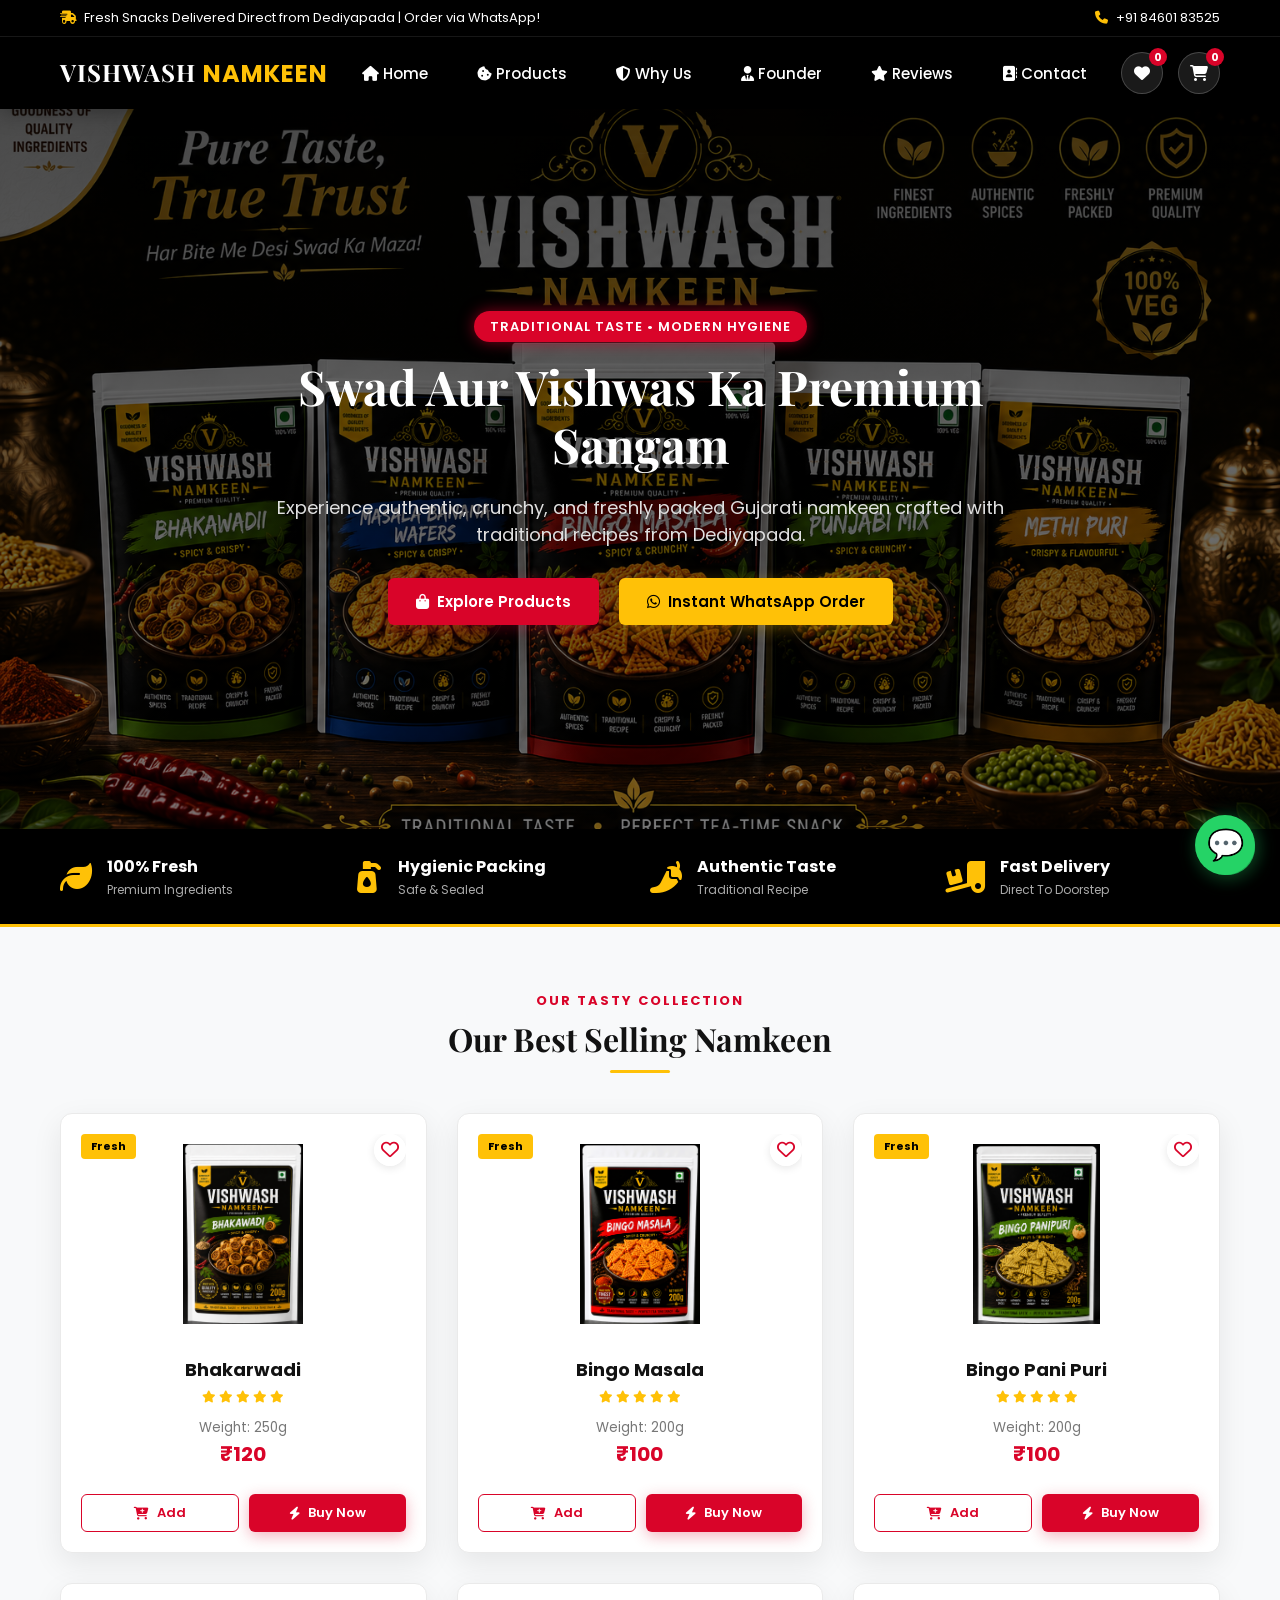
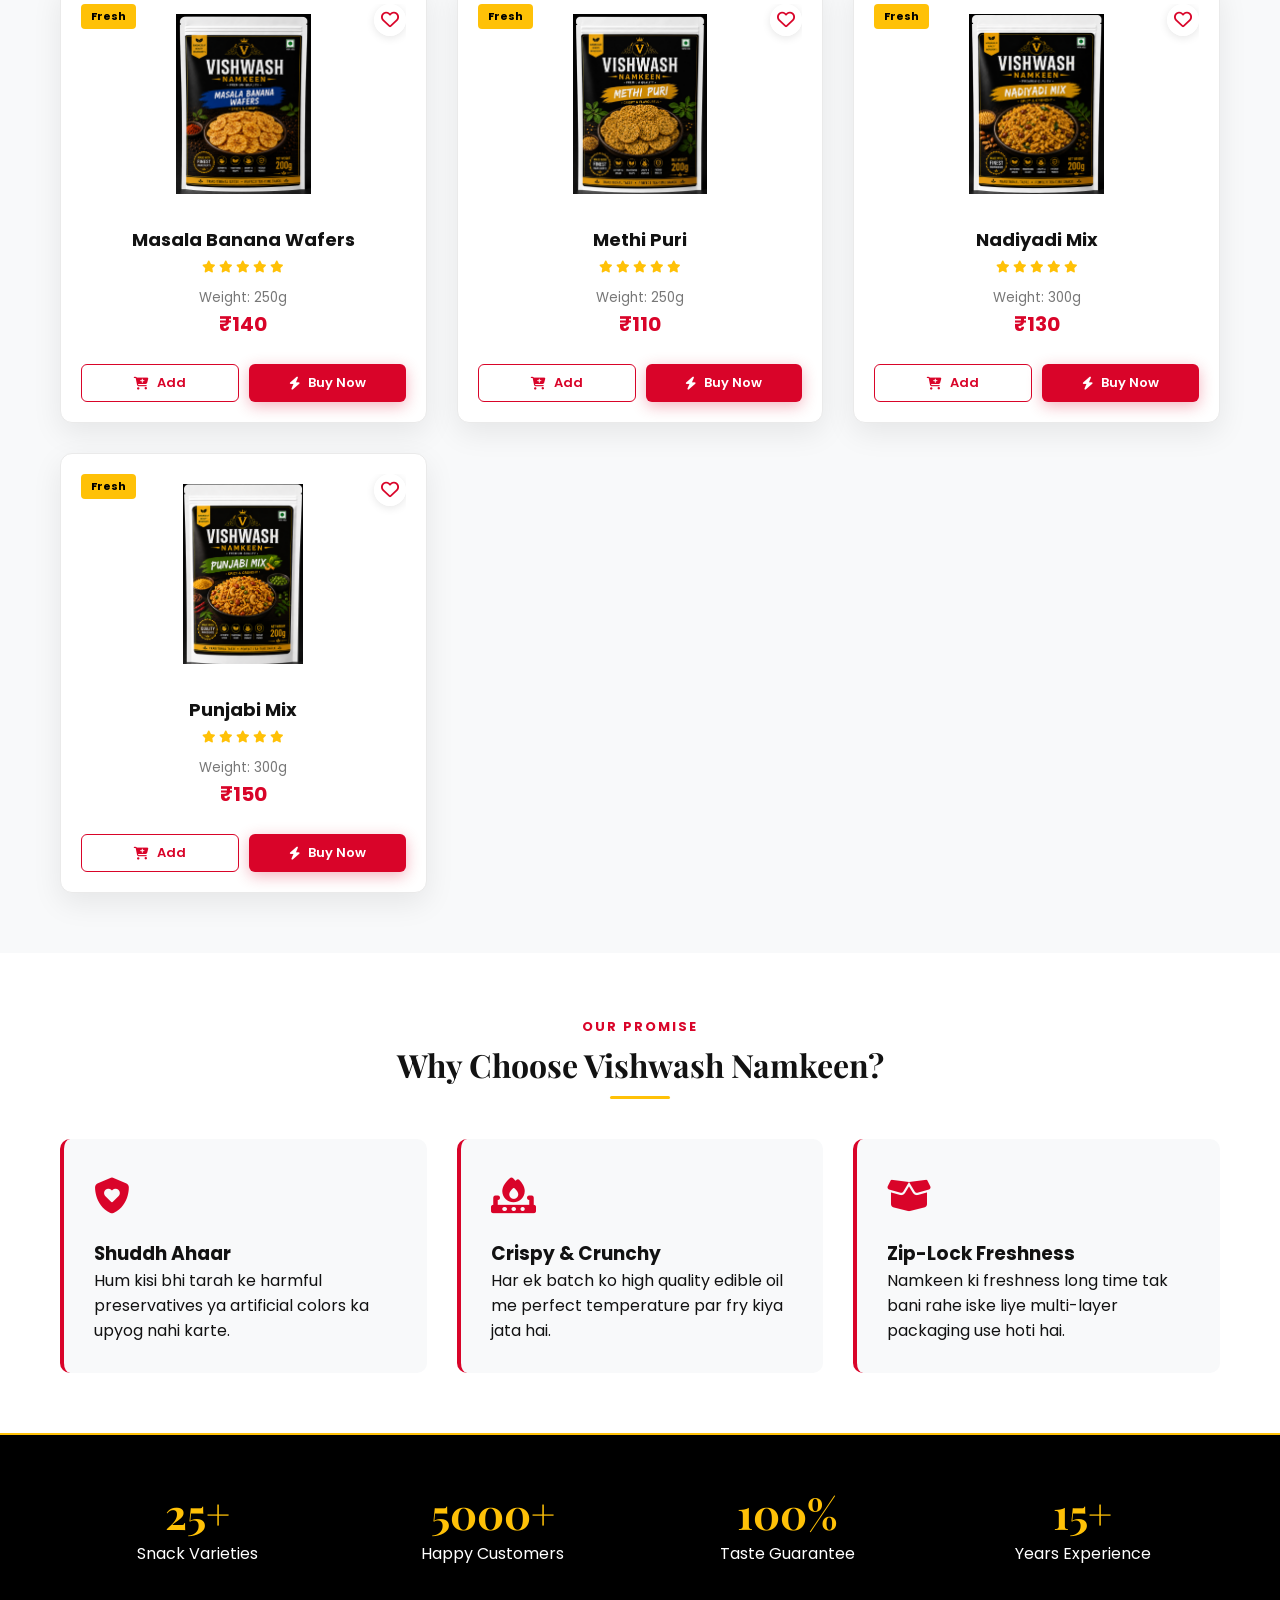
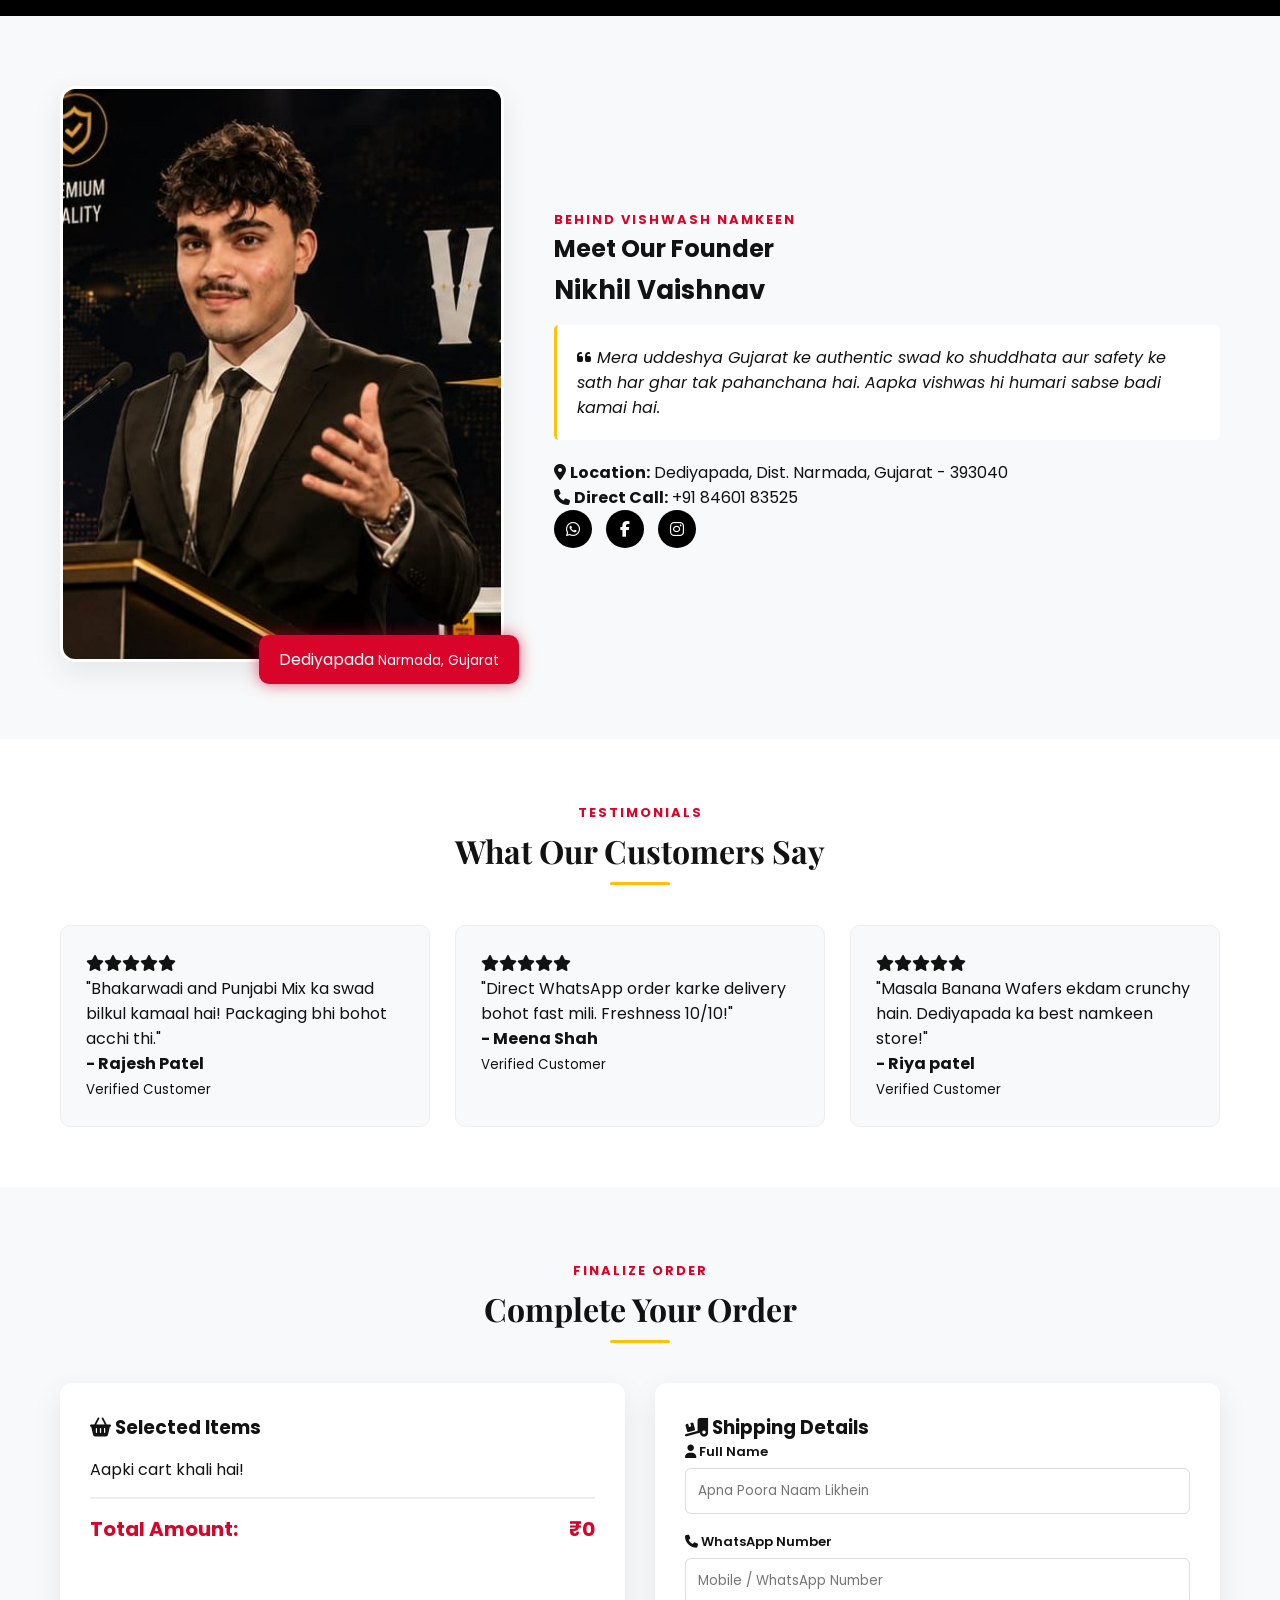
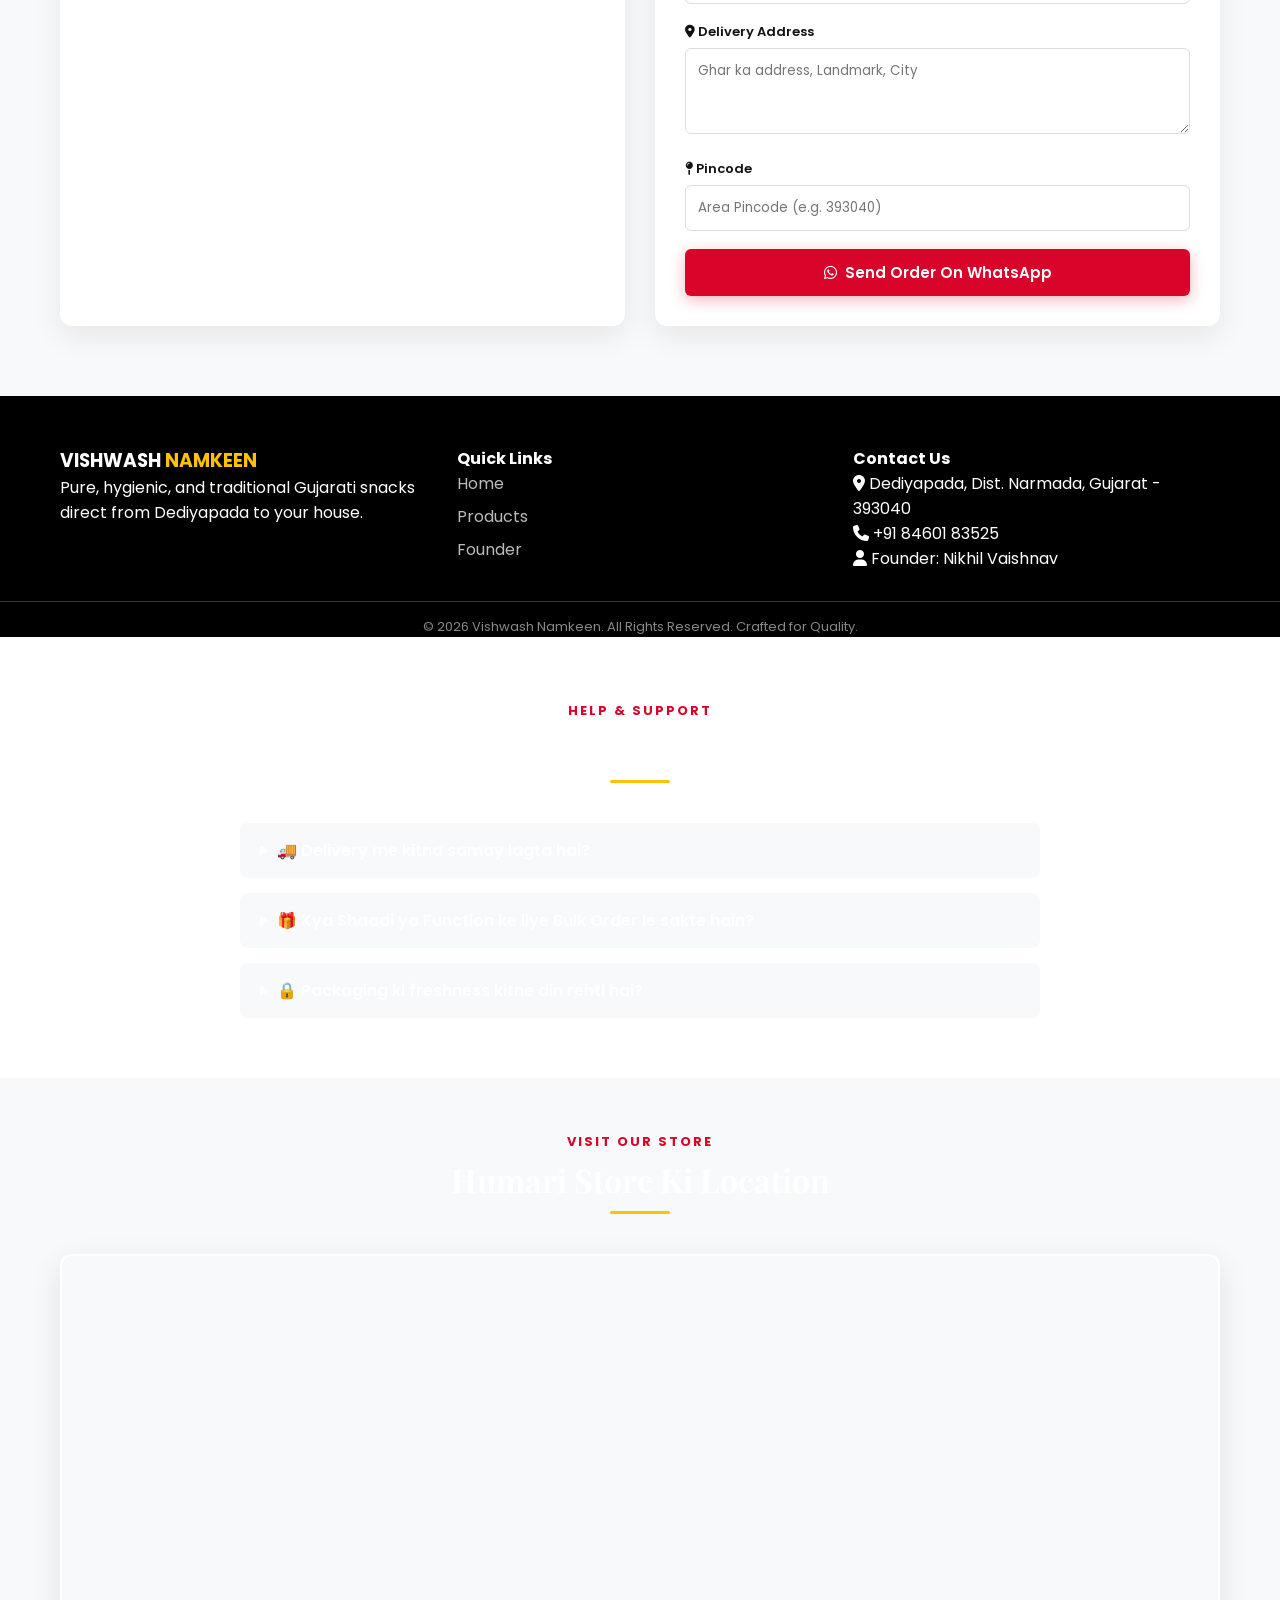
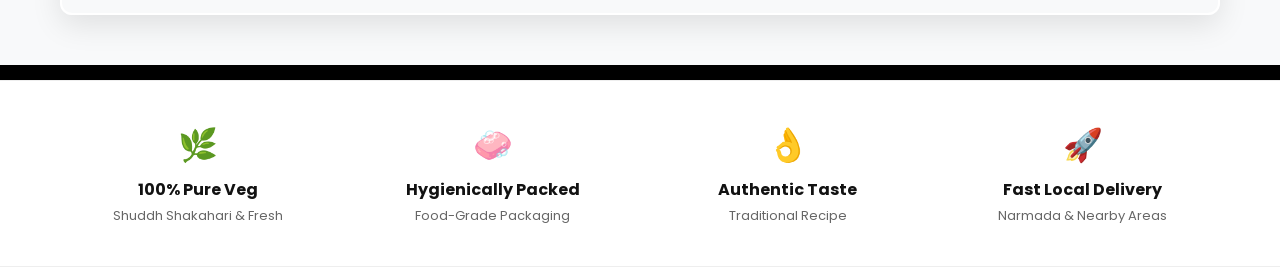
<file: index.html>
<!DOCTYPE html>
<html lang="gu">
<head>
    <meta charset="UTF-8">
    <meta name="viewport" content="width=device-width, initial-scale=1.0">
    <title>Vishwash Namkeen - Pure Taste & Premium Quality</title>
    <!-- CSS File -->
    <link rel="stylesheet" href="style.css">
    <!-- FontAwesome Pro Icons -->
    <link rel="stylesheet" href="https://cdnjs.cloudflare.com/ajax/libs/font-awesome/6.4.0/css/all.min.css">
    <!-- Google Fonts -->
    <link rel="preconnect" href="https://fonts.googleapis.com">
    <link rel="preconnect" href="https://fonts.gstatic.com" crossorigin>
    <link href="https://fonts.googleapis.com/css2?family=Playfair+Display:wght@600;700;800&family=Poppins:wght@300;400;500;600;700&display=swap" rel="stylesheet">
</head>
<body>

    <!-- Top Announcement Bar -->
    <div class="top-bar">
        <div class="container top-bar-content">
            <p><i class="fa-solid fa-truck-fast"></i> Fresh Snacks Delivered Direct from Dediyapada | Order via WhatsApp!</p>
            <div class="top-contact">
                <a href="tel:+918460183525"><i class="fa-solid fa-phone"></i> +91 84601 83525</a>
            </div>
        </div>
    </div>

    <!-- Main Navigation Header -->
    <header class="navbar" id="navbar">
        <div class="container nav-container">
            <div class="logo">
                <a href="#home">
                    <h2>VISHWASH <span>NAMKEEN</span></h2>
                </a>
            </div>

            <!-- Desktop Links -->
            <nav class="nav-links" id="navLinks">
                <a href="#home" class="active"><i class="fa-solid fa-house"></i> Home</a>
                <a href="#products"><i class="fa-solid fa-cookie-bite"></i> Products</a>
                <a href="#about"><i class="fa-solid fa-shield-halved"></i> Why Us</a>
                <a href="#founder"><i class="fa-solid fa-user-tie"></i> Founder</a>
                <a href="#reviews"><i class="fa-solid fa-star"></i> Reviews</a>
                <a href="#contact"><i class="fa-solid fa-address-book"></i> Contact</a>
            </nav>

            <!-- Action Badges (Open in NEW TAB) -->
            <div class="nav-actions">
                <!-- Open Wishlist in New Tab -->
                <a href="wishlist.html" target="_blank" class="action-btn wishlist-btn" title="Open Wishlist in New Tab">
                    <i class="fa-solid fa-heart"></i>
                    <span class="badge" id="wishlist-count">0</span>
                </a>
                
                <!-- Open Cart/Checkout in New Tab -->
                <a href="#checkout" target="_blank" onclick="openCartTab(event)" class="action-btn cart-btn" title="Open Checkout in New Tab">
                    <i class="fa-solid fa-cart-shopping"></i>
                    <span class="badge" id="cart-count">0</span>
                </a>

                <!-- Mobile Menu Icon -->
                <div class="hamburger" id="hamburger" onclick="toggleMobileMenu()">
                    <i class="fa-solid fa-bars"></i>
                </div>
            </div>
        </div>
    </header>

    <!-- Mobile Drawer Navigation -->
    <div class="mobile-drawer" id="mobileDrawer">
        <div class="drawer-header">
            <h3>Menu</h3>
            <i class="fa-solid fa-xmark close-btn" onclick="toggleMobileMenu()"></i>
        </div>
        <div class="drawer-links">
            <a href="#home" onclick="toggleMobileMenu()">Home</a>
            <a href="#products" onclick="toggleMobileMenu()">Products</a>
            <a href="#about" onclick="toggleMobileMenu()">Why Choose Us</a>
            <a href="#founder" onclick="toggleMobileMenu()">Founder Story</a>
            <a href="#reviews" onclick="toggleMobileMenu()">Customer Reviews</a>
            <a href="#contact" onclick="toggleMobileMenu()">Contact & Map</a>
            <a href="wishlist.html" target="_blank"><i class="fa-solid fa-heart"></i> My Wishlist</a>
            <a href="#checkout" target="_blank" onclick="openCartTab(event)"><i class="fa-solid fa-cart-shopping"></i> My Cart</a>
        </div>
    </div>

    <!-- Hero Banner Section -->
    <section id="home" class="hero">
        <div class="hero-overlay"></div>
        <img src="Hiro.jpg.png" alt="Vishwash Namkeen Hero Banner" class="hero-bg">
        <div class="hero-content">
            <span class="hero-tag">Traditional Taste • Modern Hygiene</span>
            <h1>Swad Aur Vishwas Ka Premium Sangam</h1>
            <p>Experience authentic, crunchy, and freshly packed Gujarati namkeen crafted with traditional recipes from Dediyapada.</p>
            <div class="hero-btns">
                <a href="#products" class="btn btn-red"><i class="fa-solid fa-bag-shopping"></i> Explore Products</a>
                <a href="https://wa.me/918460183525" target="_blank" class="btn btn-yellow"><i class="fa-brands fa-whatsapp"></i> Instant WhatsApp Order</a>
            </div>
        </div>
    </section>

    <!-- Highlights Bar -->
    <section class="features-bar">
        <div class="container features-grid">
            <div class="feature-item">
                <i class="fa-solid fa-leaf"></i>
                <div>
                    <h4>100% Fresh</h4>
                    <p>Premium Ingredients</p>
                </div>
            </div>
            <div class="feature-item">
                <i class="fa-solid fa-pump-soap"></i>
                <div>
                    <h4>Hygienic Packing</h4>
                    <p>Safe & Sealed</p>
                </div>
            </div>
            <div class="feature-item">
                <i class="fa-solid fa-pepper-hot"></i>
                <div>
                    <h4>Authentic Taste</h4>
                    <p>Traditional Recipe</p>
                </div>
            </div>
            <div class="feature-item">
                <i class="fa-solid fa-truck-ramp-box"></i>
                <div>
                    <h4>Fast Delivery</h4>
                    <p>Direct To Doorstep</p>
                </div>
            </div>
        </div>
    </section>

    <!-- Main Products Section -->
    <section id="products" class="products-section">
        <div class="container">
            <div class="section-header">
                <span class="sub-title">Our Tasty Collection</span>
                <h2>Our Best Selling Namkeen</h2>
                <div class="title-underline"></div>
            </div>

            <!-- Product Cards Grid -->
            <div class="product-grid" id="product-list">
                <!-- Products dynamically generated by JavaScript in script.js -->
            </div>
        </div>
    </section>

    <!-- Why Choose Us Section -->
    <section id="about" class="why-us-section">
        <div class="container">
            <div class="section-header">
                <span class="sub-title">Our Promise</span>
                <h2>Why Choose Vishwash Namkeen?</h2>
                <div class="title-underline"></div>
            </div>

            <div class="why-grid">
                <div class="why-card">
                    <div class="why-icon"><i class="fa-solid fa-shield-heart"></i></div>
                    <h3>Shuddh Ahaar</h3>
                    <p>Hum kisi bhi tarah ke harmful preservatives ya artificial colors ka upyog nahi karte.</p>
                </div>
                <div class="why-card">
                    <div class="why-icon"><i class="fa-solid fa-fire-burner"></i></div>
                    <h3>Crispy & Crunchy</h3>
                    <p>Har ek batch ko high quality edible oil me perfect temperature par fry kiya jata hai.</p>
                </div>
                <div class="why-card">
                    <div class="why-icon"><i class="fa-solid fa-box-open"></i></div>
                    <h3>Zip-Lock Freshness</h3>
                    <p>Namkeen ki freshness long time tak bani rahe iske liye multi-layer packaging use hoti hai.</p>
                </div>
            </div>
        </div>
    </section>

    <!-- Live Statistics Section -->
    <section class="stats-section">
        <div class="container stats-grid">
            <div class="stat-box">
                <h2 class="counter">25+</h2>
                <p>Snack Varieties</p>
            </div>
            <div class="stat-box">
                <h2 class="counter">5000+</h2>
                <p>Happy Customers</p>
            </div>
            <div class="stat-box">
                <h2 class="counter">100%</h2>
                <p>Taste Guarantee</p>
            </div>
            <div class="stat-box">
                <h2 class="counter">15+</h2>
                <p>Years Experience</p>
            </div>
        </div>
    </section>

    <!-- Founder Section -->
    <section id="founder" class="founder-section">
        <div class="container founder-container">
            <div class="founder-image-wrapper">
                <img src="founder.jpg" alt="Nikhil Vaishnav - Founder" class="founder-img">
                <div class="experience-badge">
                    <span>Dediyapada</span>
                    <small>Narmada, Gujarat</small>
                </div>
            </div>
            <div class="founder-content">
                <span class="sub-title">Behind Vishwash Namkeen</span>
                <h2>Meet Our Founder</h2>
                <h3 class="founder-name">Nikhil Vaishnav</h3>
                <p class="founder-quote">
                    <i class="fa-solid fa-quote-left"></i> 
                    Mera uddeshya Gujarat ke authentic swad ko shuddhata aur safety ke sath har ghar tak pahanchana hai. Aapka vishwas hi humari sabse badi kamai hai.
                </p>
                <div class="founder-details">
                    <p><i class="fa-solid fa-location-dot"></i> <strong>Location:</strong> Dediyapada, Dist. Narmada, Gujarat - 393040</p>
                    <p><i class="fa-solid fa-phone"></i> <strong>Direct Call:</strong> +91 84601 83525</p>
                </div>
                <div class="social-icons">
                    <a href="https://wa.me/918460183525" target="_blank" class="wa-social"><i class="fa-brands fa-whatsapp"></i></a>
                    <a href="#" class="fb-social"><i class="fa-brands fa-facebook-f"></i></a>
                    <a href="#" class="insta-social"><i class="fa-brands fa-instagram"></i></a>
                </div>
            </div>
        </div>
    </section>

    <!-- Customer Reviews Section -->
    <section id="reviews" class="reviews-section">
        <div class="container">
            <div class="section-header">
                <span class="sub-title">Testimonials</span>
                <h2>What Our Customers Say</h2>
                <div class="title-underline"></div>
            </div>

            <div class="reviews-grid">
                <div class="review-card">
                    <div class="stars">
                        <i class="fa-solid fa-star"></i><i class="fa-solid fa-star"></i><i class="fa-solid fa-star"></i><i class="fa-solid fa-star"></i><i class="fa-solid fa-star"></i>
                    </div>
                    <p>"Bhakarwadi and Punjabi Mix ka swad bilkul kamaal hai! Packaging bhi bohot acchi thi."</p>
                    <h4>- Rajesh Patel</h4>
                    <small>Verified Customer</small>
                </div>
                <div class="review-card">
                    <div class="stars">
                        <i class="fa-solid fa-star"></i><i class="fa-solid fa-star"></i><i class="fa-solid fa-star"></i><i class="fa-solid fa-star"></i><i class="fa-solid fa-star"></i>
                    </div>
                    <p>"Direct WhatsApp order karke delivery bohot fast mili. Freshness 10/10!"</p>
                    <h4>- Meena Shah</h4>
                    <small>Verified Customer</small>
                </div>
                <div class="review-card">
                    <div class="stars">
                        <i class="fa-solid fa-star"></i><i class="fa-solid fa-star"></i><i class="fa-solid fa-star"></i><i class="fa-solid fa-star"></i><i class="fa-solid fa-star"></i>
                    </div>
                    <p>"Masala Banana Wafers ekdam crunchy hain. Dediyapada ka best namkeen store!"</p>
                    <h4>- Riya patel</h4>
                    <small>Verified Customer</small>
                </div>
            </div>
        </div>
    </section>

    <!-- Checkout / WhatsApp Order Form Section -->
    <section id="checkout" class="checkout-section">
        <div class="container">
            <div class="section-header">
                <span class="sub-title">Finalize Order</span>
                <h2>Complete Your Order</h2>
                <div class="title-underline"></div>
            </div>

            <div class="checkout-wrapper">
                <!-- Cart Summary Box -->
                <div class="cart-summary-box">
                    <h3><i class="fa-solid fa-basket-shopping"></i> Selected Items</h3>
                    <div id="cart-items" class="cart-items-container">
                        <p class="empty-msg">Aapki cart khali hai! Product me se 'Add to Cart' ya 'Buy Now' dabayein.</p>
                    </div>
                    <div class="cart-total-bar">
                        <span>Total Amount:</span>
                        <strong id="cart-grand-total">₹0</strong>
                    </div>
                </div>

                <!-- Delivery Form Box -->
                <div class="checkout-form-card">
                    <h3><i class="fa-solid fa-truck-ramp-box"></i> Shipping Details</h3>
                    <form id="orderForm" onsubmit="processWhatsAppOrder(event)">
                        <div class="form-group">
                            <label><i class="fa-solid fa-user"></i> Full Name</label>
                            <input type="text" id="custName" placeholder="Apna Poora Naam Likhein" required>
                        </div>
                        <div class="form-group">
                            <label><i class="fa-solid fa-phone"></i> WhatsApp Number</label>
                            <input type="tel" id="custPhone" placeholder="Mobile / WhatsApp Number" required>
                        </div>
                        <div class="form-group">
                            <label><i class="fa-solid fa-location-dot"></i> Delivery Address</label>
                            <textarea id="custAddress" rows="3" placeholder="Ghar ka address, Landmark, City" required></textarea>
                        </div>
                        <div class="form-group">
                            <label><i class="fa-solid fa-map-pin"></i> Pincode</label>
                            <input type="text" id="custPincode" placeholder="Area Pincode (e.g. 393040)" required>
                        </div>
                        <button type="submit" class="btn btn-red btn-block btn-lg">
                            <i class="fa-brands fa-whatsapp"></i> Send Order On WhatsApp
                        </button>
                    </form>
                </div>
            </div>
        </div>
    </section>

    <!-- Footer Section -->
    <footer id="contact">
        <div class="container footer-grid">
            <div class="footer-col">
                <h3>VISHWASH <span>NAMKEEN</span></h3>
                <p>Pure, hygienic, and traditional Gujarati snacks direct from Dediyapada to your house.</p>
            </div>
            <div class="footer-col">
                <h4>Quick Links</h4>
                <ul>
                    <li><a href="#home">Home</a></li>
                    <li><a href="#products">Products</a></li>
                    <li><a href="#founder">Founder</a></li>
   
            </div>
            <div class="footer-col">
                <h4>Contact Us</h4>
                <p><i class="fa-solid fa-location-dot"></i> Dediyapada, Dist. Narmada, Gujarat - 393040</p>
                <p><i class="fa-solid fa-phone"></i> +91 84601 83525</p>
                <p><i class="fa-solid fa-user"></i> Founder: Nikhil Vaishnav</p>
            </div>
        </div>
        <div class="copyright">
            <p>&copy; 2026 Vishwash Namkeen. All Rights Reserved. Crafted for Quality.</p>
        </div>
        <!-- FAQ Section -->
        <section class="faq-section" style="background:#FFF; padding:60px 0;">
            <div class="container">
                <div class="section-header">
                    <span class="sub-title">Help & Support</span>
                    <h2>Aksar Pooche Jaane Wale Sawaal (FAQ)</h2>
                    <div class="title-underline"></div>
                </div>
                <div class="faq-grid" style="max-width:800px; margin:0 auto; display:flex; flex-direction:column; gap:15px;">
                    <details style="background:var(--bg-offwhite); padding:15px 20px; border-radius:8px; cursor:pointer;">
                        <summary style="font-weight:600; font-size:16px;">🚚 Delivery me kitna samay lagta hai?</summary>
                        <p style="margin-top:10px; color:#555;">Dediyapada aur Narmada region me same day ya next day delivery ho jati hai. Gujarat ke baki hisso me 2-3 din me delivery milti hai.</p>
                    </details>
                    <details style="background:var(--bg-offwhite); padding:15px 20px; border-radius:8px; cursor:pointer;">
                        <summary style="font-weight:600; font-size:16px;">🎁 Kya Shaadi ya Function ke liye Bulk Order le sakte hain?</summary>
                        <p style="margin-top:10px; color:#555;">Haan! Hum Shaadi, Party, aur Festive occasions ke liye special bulk packaging discount ke sath dete hain. Aap hume WhatsApp par direct call kar sakte hain.</p>
                    </details>
                    <details style="background:var(--bg-offwhite); padding:15px 20px; border-radius:8px; cursor:pointer;">
                        <summary style="font-weight:600; font-size:16px;">🔒 Packaging ki freshness kitne din rehti hai?</summary>
                        <p style="margin-top:10px; color:#555;">Humari special Zip-Lock Food-Grade packaging ki wajah se namkeen 3 se 4 mahine tak bilkul fresh aur crunchy rehti hai.</p>
                    </details>
                </div>
            </div>
        </section>

        <!-- Google Map & Location Section -->
        <section class="map-section" style="padding:50px 0; background:var(--bg-offwhite);">
            <div class="container">
                <div class="section-header">
                    <span class="sub-title">Visit Our Store</span>
                    <h2>Humari Store Ki Location</h2>
                    <div class="title-underline"></div>
                </div>
                <div style="border-radius:12px; overflow:hidden; box-shadow:0 10px 30px rgba(0,0,0,0.1); border:2px solid #FFF;">
                    <iframe 
                        src="https://www.google.com/maps/embed?pb=!1m18!1m12!1m3!1d29623.155255401918!2d73.5700!3d21.6200!2m3!1f0!2f0!3f0!3m2!1i1024!2i768!4f13.1!3m3!1m2!1s0x3960309623759a27%3A0x6e8e86095594e9f3!2sDediapada%2C%20Gujarat%20393040!5e0!3m2!1sen!2sin!4v1710000000000!5m2!1sen!2sin" 
                        width="100%" 
                        height="350" 
                        style="border:0;" 
                        allowfullscreen="" 
                        loading="lazy" 
                        referrerpolicy="no-referrer-when-downgrade">
                    </iframe>
                </div>
            </div>
        </section>
    </footer>
    <!-- Trust Badges Section -->
        <section class="trust-badges" style="background:#FFF; padding:40px 0; border-top:1px solid #eee; border-bottom:1px solid #eee;">
            <div class="container" style="display:flex; justify-content:space-around; flex-wrap:wrap; gap:20px; text-align:center;">
                <div class="badge-item" style="flex:1; min-width:150px;">
                    <div style="font-size:32px; color:var(--primary-color);">🌿</div>
                    <h4 style="margin:8px 0 4px; font-size:16px;">100% Pure Veg</h4>
                    <p style="font-size:13px; color:#666; margin:0;">Shuddh Shakahari & Fresh</p>
                </div>
                <div class="badge-item" style="flex:1; min-width:150px;">
                    <div style="font-size:32px; color:var(--primary-color);">🧼</div>
                    <h4 style="margin:8px 0 4px; font-size:16px;">Hygienically Packed</h4>
                    <p style="font-size:13px; color:#666; margin:0;">Food-Grade Packaging</p>
                </div>
                <div class="badge-item" style="flex:1; min-width:150px;">
                    <div style="font-size:32px; color:var(--primary-color);">👌</div>
                    <h4 style="margin:8px 0 4px; font-size:16px;">Authentic Taste</h4>
                    <p style="font-size:13px; color:#666; margin:0;">Traditional Recipe</p>
                </div>
                <div class="badge-item" style="flex:1; min-width:150px;">
                    <div style="font-size:32px; color:var(--primary-color);">🚀</div>
                    <h4 style="margin:8px 0 4px; font-size:16px;">Fast Local Delivery</h4>
                    <p style="font-size:13px; color:#666; margin:0;">Narmada & Nearby Areas</p>
                </div>
            </div>
        </section>

        <!-- Floating WhatsApp Button -->
        <a href="https://wa.me/918460183525?text=Hello%20Vishwash%20Namkeen,%20mujhe%20order%20place%20karna%20hai." 
           target="_blank" 
           class="floating-whatsapp" 
           style="position:fixed; bottom:25px; right:25px; background-color:#25d366; color:#FFF; width:60px; height:60px; border-radius:50px; text-align:center; font-size:30px; box-shadow: 2px 5px 15px rgba(0,0,0,0.3); z-index:1000; display:flex; align-items:center; justify-content:center; text-decoration:none; transition:all 0.3s ease;">
           💬
        </a>

    <!-- Floating WhatsApp Button -->
    <a href="https://wa.me/918460183525" target="_blank" class="floating-wa">
        <i class="fa-brands fa-whatsapp"></i>
    </a>

    <!-- Main JavaScript File -->
    <script src="script.js"></script>
   

<script>
    function openWishlistModal() {
        document.getElementById('wishlistModal').style.display = 'flex';
    }
    function closeWishlistModal() {
        document.getElementById('wishlistModal').style.display = 'none';
    }
</script>
 <!-- Wishlist Modal Popup -->
<div id="wishlistModal" style="display:none; position:fixed; top:0; left:0; width:100%; height:100%; background:rgba(0,0,0,0.6); z-index:9999; align-items:center; justify-content:center;">
    <div style="background:#fff; padding:25px; border-radius:12px; width:90%; max-width:400px; position:relative; box-shadow:0 10px 25px rgba(0,0,0,0.2);">
        <button onclick="closeWishlistModal()" style="position:absolute; top:10px; right:15px; border:none; background:none; font-size:22px; cursor:pointer; font-weight:bold;">&times;</button>
        <h3 style="margin-top:0; color:#333; font-family:'Playfair Display', serif;">❤️ Aapki Wishlist</h3>
        <hr style="border:0; border-top:1px solid #eee; margin:15px 0;">
        <div id="wishlist-items-container" style="max-height:250px; overflow-y:auto;">
            <p style="color:#777; text-align:center;">Abhi koi item add nahi kiya gaya hai.</p>
        </div>
    </div>
</div>
    </div>
</div>
        </div>
    </div>
</div>
</body>
</html>
</file>
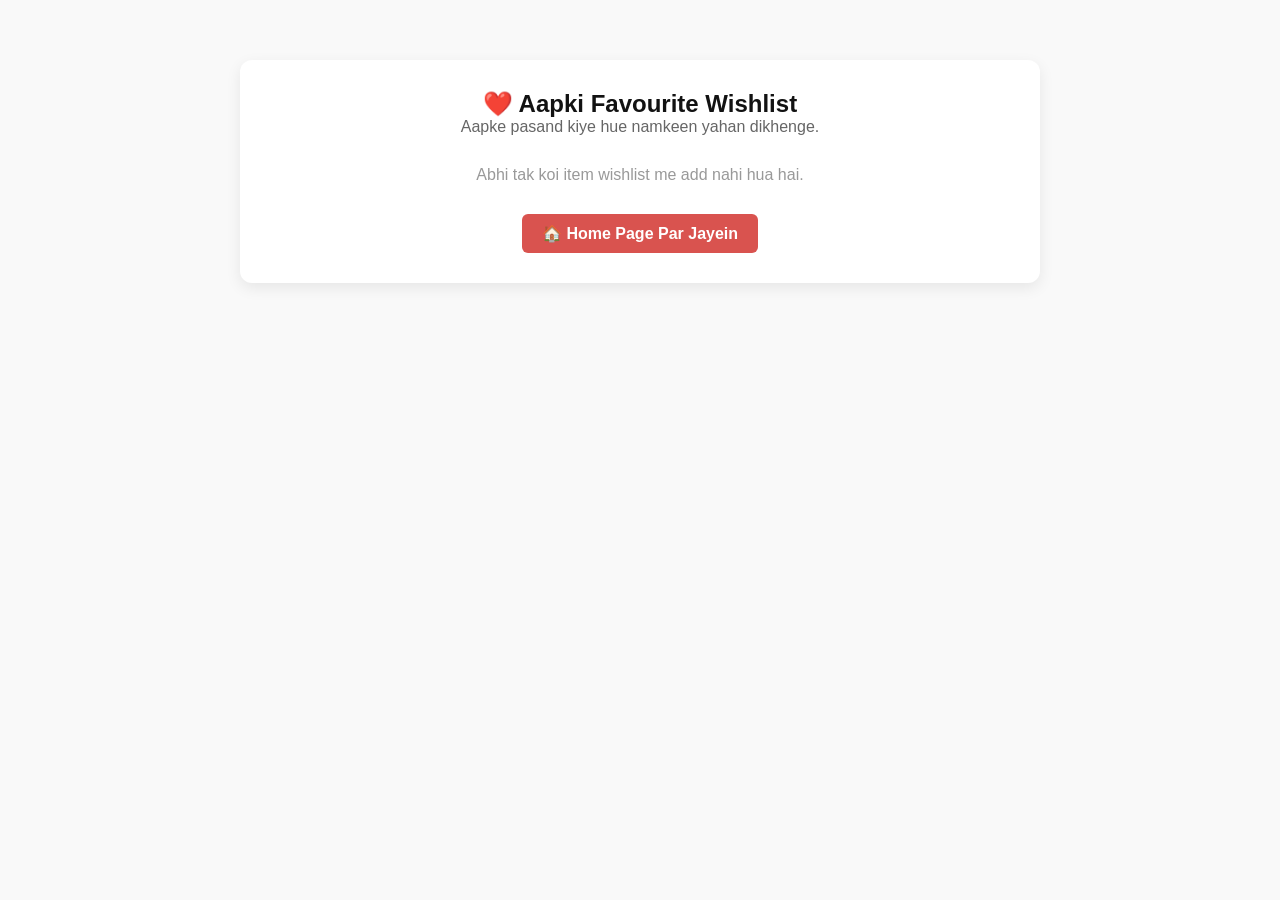
<file: wishlist.html>
<!DOCTYPE html>
<html lang="hi">
<head>
    <meta charset="UTF-8">
    <meta name="viewport" content="width=device-width, initial-scale=1.0">
    <title>Aapki Wishlist - Vishwash Namkeen</title>
    <link rel="stylesheet" href="style.css">
</head>
<body style="font-family:sans-serif; background:#f9f9f9; padding:20px;">

    <div style="max-width:800px; margin:40px auto; background:#fff; padding:30px; border-radius:12px; box-shadow:0 5px 15px rgba(0,0,0,0.08); text-align:center;">
        <h2>❤️ Aapki Favourite Wishlist</h2>
        <p style="color:#666;">Aapke pasand kiye hue namkeen yahan dikhenge.</p>
        
        <div id="wishlist-content" style="margin:30px 0;">
            <p style="color:#999;">Abhi tak koi item wishlist me add nahi hua hai.</p>
        </div>

        <a href="index.html" style="display:inline-block; padding:10px 20px; background:#d9534f; color:#fff; text-decoration:none; border-radius:6px; font-weight:bold;">🏠 Home Page Par Jayein</a>
    </div>

</body>
</html>
</file>
<file: style.css>
/* ==========================================================================
   VISHWASH NAMKEEN - ADVANCED LUXURY STYLESHEET
   Color Theme: Black Primary, Red Accent, Yellow Secondary, Off-White BG
   ========================================================================== */

:root {
    --primary-black: #000000;
    --card-black: #111111;
    --accent-yellow: #FFC107;
    --brand-red: #D90429;
    --brand-red-glow: rgba(217, 4, 41, 0.6);
    --yellow-glow: rgba(255, 193, 7, 0.6);
    --bg-offwhite: #F8F9FA;
    --card-white: #FFFFFF;
    --text-black: #121212;
    --text-muted: #555555;
    --shadow-soft: 0 10px 30px rgba(0, 0, 0, 0.08);
}

/* Global Reset */
* {
    margin: 0;
    padding: 0;
    box-sizing: border-box;
    font-family: 'Poppins', sans-serif;
    scroll-behavior: smooth;
}

body {
    background-color: var(--bg-offwhite);
    color: var(--text-black);
    overflow-x: hidden;
}

/* --------------------------------------------------------------------------
   LIGHT ON GLOW ANIMATIONS (Cursor Hover Effects)
   -------------------------------------------------------------------------- */

/* Universal Light On Transition for all clickable elements */
a, button, .product-card, .why-card, .review-card, .stat-box, .action-btn {
    transition: all 0.35s cubic-bezier(0.25, 0.8, 0.25, 1);
    position: relative;
}

/* Light Glow on Interactive Elements */
a:hover, button:hover, .action-btn:hover {
    filter: drop-shadow(0 0 12px var(--yellow-glow));
}

/* --------------------------------------------------------------------------
   TOP ANNOUNCEMENT BAR
   -------------------------------------------------------------------------- */
.top-bar {
    background: var(--primary-black);
    color: #FFFFFF;
    font-size: 13px;
    padding: 8px 0;
    border-bottom: 1px solid rgba(255, 255, 255, 0.1);
}

.top-bar-content {
    display: flex;
    justify-content: space-between;
    align-items: center;
}

.top-bar i {
    color: var(--accent-yellow);
    margin-right: 5px;
}

.top-contact a {
    color: #FFFFFF;
    text-decoration: none;
}

/* --------------------------------------------------------------------------
   NAVIGATION HEADER
   -------------------------------------------------------------------------- */
.navbar {
    position: sticky;
    top: 0;
    background-color: var(--primary-black);
    padding: 15px 0;
    z-index: 1000;
    box-shadow: 0 4px 20px rgba(0,0,0,0.3);
}

.nav-container {
    display: flex;
    justify-content: space-between;
    align-items: center;
}

.logo a {
    text-decoration: none;
}

.logo h2 {
    color: #FFFFFF;
    font-family: 'Playfair Display', serif;
    font-size: 24px;
    letter-spacing: 1px;
}

.logo h2 span {
    color: var(--accent-yellow);
}

.nav-links {
    display: flex;
    gap: 25px;
}

.nav-links a {
    color: #FFFFFF;
    text-decoration: none;
    font-weight: 500;
    font-size: 15px;
    padding: 6px 12px;
    border-radius: 4px;
}

/* Hover Light On Effect for Links */
.nav-links a:hover {
    color: var(--accent-yellow);
    background: rgba(255, 255, 255, 0.08);
    box-shadow: 0 0 15px rgba(255, 193, 7, 0.4);
}

.nav-actions {
    display: flex;
    align-items: center;
    gap: 15px;
}

.action-btn {
    background: #1a1a1a;
    color: #FFFFFF;
    width: 42px;
    height: 42px;
    border-radius: 50%;
    display: flex;
    align-items: center;
    justify-content: center;
    text-decoration: none;
    border: 1px solid rgba(255, 255, 255, 0.2);
}

.action-btn .badge {
    position: absolute;
    top: -5px;
    right: -5px;
    background: var(--brand-red);
    color: #FFF;
    font-size: 11px;
    font-weight: bold;
    width: 18px;
    height: 18px;
    border-radius: 50%;
    display: flex;
    align-items: center;
    justify-content: center;
}

/* Hamburger Menu for Mobile */
.hamburger {
    display: none;
    color: #FFFFFF;
    font-size: 22px;
    cursor: pointer;
}

.mobile-drawer {
    display: none;
}

/* --------------------------------------------------------------------------
   HERO BANNER
   -------------------------------------------------------------------------- */
.hero {
    position: relative;
    min-height: 80vh;
    display: flex;
    align-items: center;
    justify-content: center;
    text-align: center;
    color: #FFFFFF;
    overflow: hidden;
}

.hero-bg {
    position: absolute;
    width: 100%;
    height: 100%;
    object-fit: cover;
    z-index: 1;
}

.hero-overlay {
    position: absolute;
    width: 100%;
    height: 100%;
    background: linear-gradient(180deg, rgba(0,0,0,0.7) 0%, rgba(0,0,0,0.5) 100%);
    z-index: 2;
}

.hero-content {
    position: relative;
    z-index: 3;
    max-width: 800px;
    padding: 0 20px;
}

.hero-tag {
    background: var(--brand-red);
    color: #FFF;
    padding: 6px 16px;
    border-radius: 30px;
    font-size: 13px;
    font-weight: 600;
    text-transform: uppercase;
    letter-spacing: 1px;
    box-shadow: 0 0 15px var(--brand-red-glow);
}

.hero-content h1 {
    font-family: 'Playfair Display', serif;
    font-size: 48px;
    margin: 20px 0;
    line-height: 1.2;
}

.hero-content p {
    font-size: 18px;
    color: #E0E0E0;
    margin-bottom: 30px;
}

.hero-btns {
    display: flex;
    gap: 20px;
    justify-content: center;
    flex-wrap: wrap;
}

/* --------------------------------------------------------------------------
   ADVANCED BUTTONS (With Light Glow On Hover)
   -------------------------------------------------------------------------- */
.btn {
    padding: 12px 28px;
    border: none;
    border-radius: 6px;
    font-weight: 600;
    font-size: 15px;
    cursor: pointer;
    text-decoration: none;
    display: inline-flex;
    align-items: center;
    gap: 8px;
    outline: none;
}

.btn-red {
    background: var(--brand-red);
    color: #FFFFFF;
    box-shadow: 0 4px 15px rgba(217, 4, 41, 0.3);
}

/* Light On Effect */
.btn-red:hover {
    background: #b0021f;
    transform: translateY(-3px);
    box-shadow: 0 0 25px var(--brand-red-glow), 0 8px 20px rgba(0,0,0,0.2);
}

.btn-yellow {
    background: var(--accent-yellow);
    color: var(--primary-black);
    box-shadow: 0 4px 15px rgba(255, 193, 7, 0.3);
}

.btn-yellow:hover {
    background: #e0a800;
    transform: translateY(-3px);
    box-shadow: 0 0 25px var(--yellow-glow), 0 8px 20px rgba(0,0,0,0.2);
}

.btn-block {
    width: 100%;
    justify-content: center;
}

.btn-sm {
    padding: 8px 14px;
    font-size: 13px;
}

.btn-outline {
    background: transparent;
    border: 1px solid var(--brand-red);
    color: var(--brand-red);
}

.btn-outline:hover {
    background: var(--brand-red);
    color: #FFF;
    box-shadow: 0 0 15px var(--brand-red-glow);
}

/* --------------------------------------------------------------------------
   FEATURES BAR
   -------------------------------------------------------------------------- */
.features-bar {
    background: var(--primary-black);
    color: #FFFFFF;
    padding: 25px 0;
    border-bottom: 3px solid var(--accent-yellow);
}

.features-grid {
    display: grid;
    grid-template-columns: repeat(auto-fit, minmax(200px, 1fr));
    gap: 20px;
}

.feature-item {
    display: flex;
    align-items: center;
    gap: 15px;
}

.feature-item i {
    font-size: 32px;
    color: var(--accent-yellow);
}

.feature-item h4 {
    font-size: 16px;
    margin-bottom: 2px;
}

.feature-item p {
    font-size: 12px;
    color: #AAA;
}

/* --------------------------------------------------------------------------
   PRODUCT CARDS & LIGHT ON ANIMATION
   -------------------------------------------------------------------------- */
.products-section {
    padding: 60px 0;
}

.container {
    max-width: 1200px;
    margin: 0 auto;
    padding: 0 20px;
}

.section-header {
    text-align: center;
    margin-bottom: 40px;
}

.sub-title {
    color: var(--brand-red);
    font-weight: 700;
    text-transform: uppercase;
    font-size: 13px;
    letter-spacing: 2px;
}

.section-header h2 {
    font-family: 'Playfair Display', serif;
    font-size: 32px;
    margin: 5px 0 10px 0;
}

.title-underline {
    width: 60px;
    height: 3px;
    background: var(--accent-yellow);
    margin: 0 auto;
    border-radius: 2px;
}

.product-grid {
    display: grid;
    grid-template-columns: repeat(auto-fill, minmax(270px, 1fr));
    gap: 30px;
}

/* PRODUCT CARD WITH LIGHT ON GLOW */
.product-card {
    background: var(--card-white);
    border-radius: 12px;
    padding: 20px;
    box-shadow: var(--shadow-soft);
    border: 1px solid #EAEAEA;
    display: flex;
    flex-direction: column;
    justify-content: space-between;
}

/* Laptop Aero Light On Glow Trigger */
.product-card:hover {
    transform: translateY(-8px);
    border-color: var(--accent-yellow);
    box-shadow: 0 0 25px rgba(255, 193, 7, 0.4), 0 15px 30px rgba(0,0,0,0.1);
}

.card-top {
    position: relative;
    text-align: center;
    overflow: hidden;
    padding: 10px;
}

.product-card img {
    width: 100%;
    height: 180px;
    object-fit: contain;
    transition: transform 0.4s ease;
}

.product-card:hover img {
    transform: scale(1.08);
}

.product-card .card-badge {
    position: absolute;
    top: 0;
    left: 0;
    background: var(--accent-yellow);
    color: #000;
    font-size: 11px;
    font-weight: bold;
    padding: 4px 10px;
    border-radius: 4px;
}

.wishlist-icon-btn {
    position: absolute;
    top: 0;
    right: 0;
    background: rgba(255,255,255,0.9);
    width: 32px;
    height: 32px;
    border-radius: 50%;
    display: flex;
    align-items: center;
    justify-content: center;
    color: var(--brand-red);
    cursor: pointer;
    box-shadow: 0 2px 8px rgba(0,0,0,0.1);
}

.wishlist-icon-btn:hover {
    background: var(--brand-red);
    color: #FFF;
}

.card-info {
    text-align: center;
    margin: 15px 0;
}

.card-info h3 {
    font-size: 18px;
    margin-bottom: 5px;
}

.rating {
    color: var(--accent-yellow);
    font-size: 12px;
    margin-bottom: 8px;
}

.price-tag {
    font-size: 20px;
    font-weight: 700;
    color: var(--brand-red);
}

.card-actions {
    display: flex;
    gap: 10px;
    margin-top: 10px;
}

/* --------------------------------------------------------------------------
   WHY CHOOSE US
   -------------------------------------------------------------------------- */
.why-us-section {
    background: #FFFFFF;
    padding: 60px 0;
}

.why-grid {
    display: grid;
    grid-template-columns: repeat(auto-fit, minmax(280px, 1fr));
    gap: 30px;
}

.why-card {
    padding: 30px;
    background: var(--bg-offwhite);
    border-radius: 10px;
    border-left: 4px solid var(--brand-red);
}

.why-card:hover {
    box-shadow: 0 0 20px rgba(217, 4, 41, 0.2);
    transform: translateY(-5px);
}

.why-icon {
    font-size: 36px;
    color: var(--brand-red);
    margin-bottom: 15px;
}

/* --------------------------------------------------------------------------
   STATISTICS BAR
   -------------------------------------------------------------------------- */
.stats-section {
    background: var(--primary-black);
    color: #FFFFFF;
    padding: 50px 0;
    border-top: 2px solid var(--accent-yellow);
}

.stats-grid {
    display: grid;
    grid-template-columns: repeat(auto-fit, minmax(180px, 1fr));
    gap: 20px;
    text-align: center;
}

.stat-box h2 {
    font-size: 42px;
    color: var(--accent-yellow);
    font-family: 'Playfair Display', serif;
}

.stat-box:hover h2 {
    text-shadow: 0 0 15px var(--yellow-glow);
}

/* --------------------------------------------------------------------------
   FOUNDER SECTION
   -------------------------------------------------------------------------- */
.founder-section {
    padding: 70px 0;
}

.founder-container {
    display: flex;
    gap: 50px;
    align-items: center;
    flex-wrap: wrap;
}

.founder-image-wrapper {
    position: relative;
    flex: 1;
    min-width: 280px;
}

.founder-img {
    width: 100%;
    border-radius: 15px;
    box-shadow: var(--shadow-soft);
    border: 3px solid #FFF;
}

.experience-badge {
    position: absolute;
    bottom: -15px;
    right: -15px;
    background: var(--brand-red);
    color: #FFF;
    padding: 12px 20px;
    border-radius: 10px;
    box-shadow: 0 0 15px var(--brand-red-glow);
}

.founder-content {
    flex: 1.5;
    min-width: 300px;
}

.founder-name {
    font-size: 26px;
    margin: 5px 0 15px 0;
}

.founder-quote {
    font-style: italic;
    background: #FFF;
    padding: 20px;
    border-left: 3px solid var(--accent-yellow);
    border-radius: 5px;
    margin-bottom: 20px;
}

.social-icons a {
    display: inline-flex;
    align-items: center;
    justify-content: center;
    width: 38px;
    height: 38px;
    border-radius: 50%;
    background: var(--primary-black);
    color: #FFF;
    margin-right: 10px;
    text-decoration: none;
}

.social-icons a:hover {
    background: var(--brand-red);
    box-shadow: 0 0 15px var(--brand-red-glow);
}

/* --------------------------------------------------------------------------
   REVIEWS & CHECKOUT
   -------------------------------------------------------------------------- */
.reviews-section {
    background: #FFF;
    padding: 60px 0;
}

.reviews-grid {
    display: grid;
    grid-template-columns: repeat(auto-fit, minmax(280px, 1fr));
    gap: 25px;
}

.review-card {
    background: var(--bg-offwhite);
    padding: 25px;
    border-radius: 10px;
    border: 1px solid #EEE;
}

.review-card:hover {
    border-color: var(--accent-yellow);
    box-shadow: 0 0 20px rgba(255, 193, 7, 0.3);
}

.checkout-section {
    padding: 70px 0;
}

.checkout-wrapper {
    display: flex;
    gap: 30px;
    flex-wrap: wrap;
}

.cart-summary-box, .checkout-form-card {
    background: #FFF;
    padding: 30px;
    border-radius: 12px;
    box-shadow: var(--shadow-soft);
    flex: 1;
    min-width: 300px;
}

.cart-items-container {
    max-height: 280px;
    overflow-y: auto;
    margin: 15px 0;
}

.cart-total-bar {
    display: flex;
    justify-content: space-between;
    font-size: 20px;
    font-weight: 700;
    padding-top: 15px;
    border-top: 2px solid #EEE;
    color: var(--brand-red);
}

.form-group {
    margin-bottom: 18px;
}

.form-group label {
    display: block;
    font-size: 13px;
    font-weight: 600;
    margin-bottom: 6px;
}

.form-group input, .form-group textarea {
    width: 100%;
    padding: 12px;
    border: 1px solid #DDD;
    border-radius: 6px;
    outline: none;
}

.form-group input:focus, .form-group textarea:focus {
    border-color: var(--brand-red);
    box-shadow: 0 0 10px var(--brand-red-glow);
}

/* --------------------------------------------------------------------------
   FOOTER & FLOATING WHATSAPP
   -------------------------------------------------------------------------- */
footer {
    background: var(--primary-black);
    color: #FFF;
    padding: 50px 0 15px 0;
}

.footer-grid {
    display: grid;
    grid-template-columns: repeat(auto-fit, minmax(220px, 1fr));
    gap: 30px;
    margin-bottom: 30px;
}

.footer-col h3 span {
    color: var(--accent-yellow);
}

.footer-col ul {
    list-style: none;
}

.footer-col ul li {
    margin-bottom: 8px;
}

.footer-col ul li a {
    color: #BBB;
    text-decoration: none;
}

.footer-col ul li a:hover {
    color: var(--accent-yellow);
}

.copyright {
    text-align: center;
    border-top: 1px solid #333;
    padding-top: 15px;
    font-size: 13px;
    color: #888;
}

.floating-wa {
    position: fixed;
    bottom: 25px;
    right: 25px;
    background: #25D366;
    color: #FFF;
    width: 55px;
    height: 55px;
    border-radius: 50%;
    display: flex;
    align-items: center;
    justify-content: center;
    font-size: 28px;
    box-shadow: 0 0 20px rgba(37, 211, 102, 0.6);
    z-index: 999;
}

.floating-wa:hover {
    transform: scale(1.1);
    box-shadow: 0 0 30px rgba(37, 211, 102, 0.9);
}

/* --------------------------------------------------------------------------
   MOBILE RESPONSIVENESS
   -------------------------------------------------------------------------- */
@media (max-width: 768px) {
    .nav-links {
        display: none;
    }
    .hamburger {
        display: block;
    }
    .hero-content h1 {
        font-size: 32px;
    }
    .mobile-drawer {
        display: block;
        position: fixed;
        top: 0;
        right: -100%;
        width: 260px;
        height: 100%;
        background: var(--primary-black);
        z-index: 2000;
        padding: 20px;
        transition: right 0.3s ease;
    }
    .mobile-drawer.active {
        right: 0;
    }
    .drawer-header {
        display: flex;
        justify-content: space-between;
        color: #FFF;
        margin-bottom: 30px;
    }
    .drawer-links a {
        display: block;
        color: #FFF;
        text-decoration: none;
        padding: 12px 0;
        border-bottom: 1px solid #222;
    }
}
</file>
